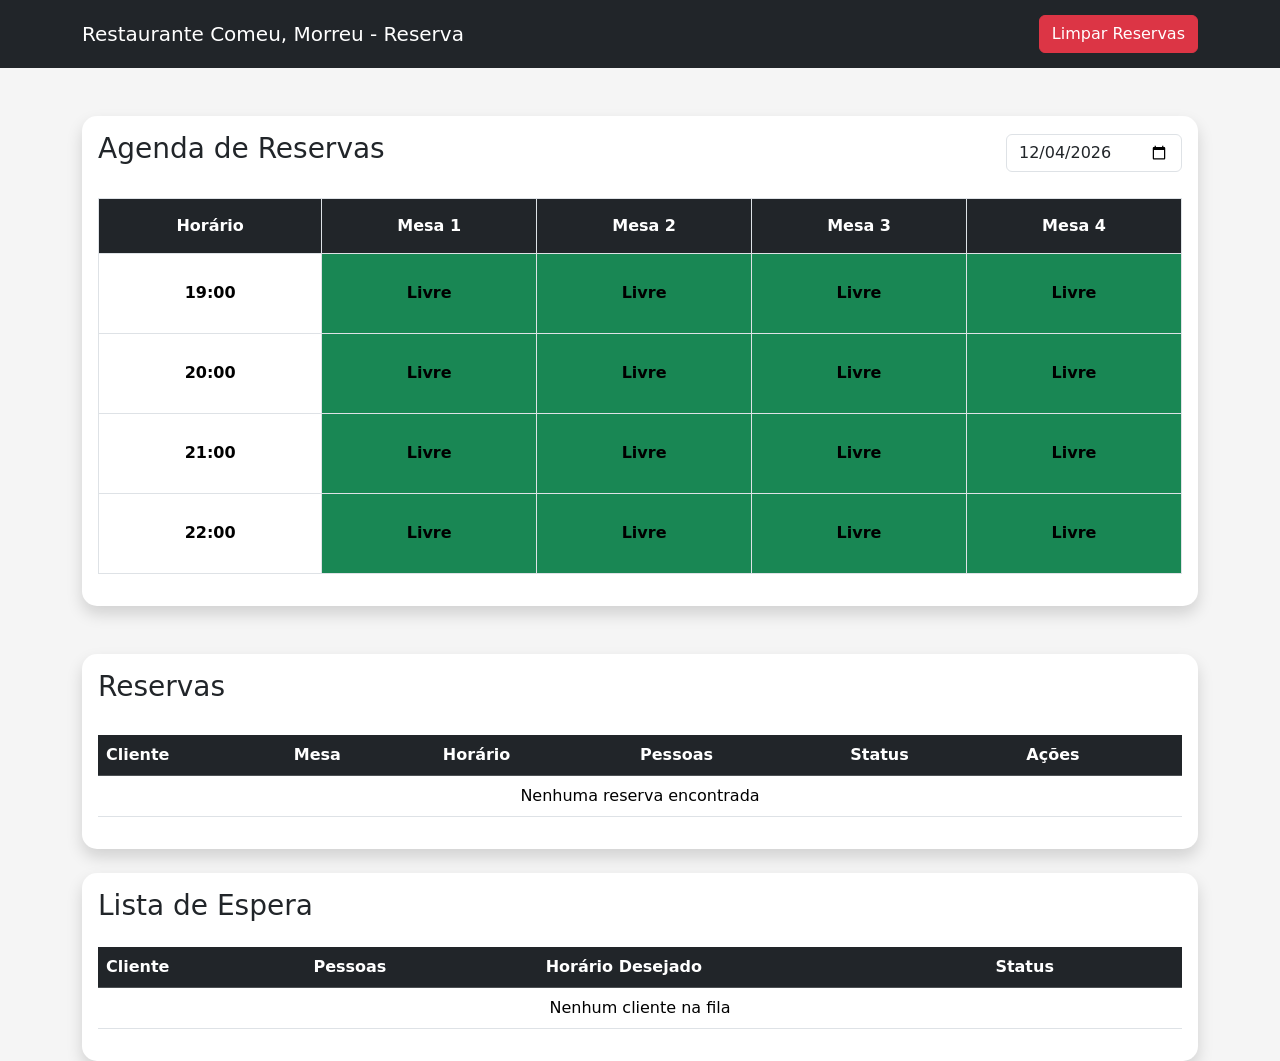
<file: admin.html>
<!DOCTYPE html>
<html lang="pt-BR">

<head>

  <meta charset="UTF-8">
  <meta name="viewport" content="width=device-width, initial-scale=1.0">

  <title>Reserva de Mesas</title>

  <!-- Bootstrap -->
  <link
    href="https://cdn.jsdelivr.net/npm/bootstrap@5.3.7/dist/css/bootstrap.min.css"
    rel="stylesheet"
  >

  <!-- CSS -->
  <link rel="stylesheet" href="css/style.css">

</head>

<body>

  <!-- Navbar -->

  <nav class="navbar navbar-dark bg-dark">

    <div class="container">

      <div class="d-flex justify-content-between w-100 align-items-center">

        <span class="navbar-brand mb-0 h1">
          Restaurante Comeu, Morreu - Reserva
        </span>
        
        <button
          class="btn btn-danger"
          onclick="limparReservas()"
        >
          Limpar Reservas
        </button>

      </div>

    </div>

  </nav>

  <!-- Conteúdo -->

  <div class="container mt-5">

    <div class="card shadow agenda-card">

      <div class="card-body">

        <div class="d-flex justify-content-between align-items-center mb-4">

          <h3>
            Agenda de Reservas
          </h3>

          <input
            type="date"
            id="data"
            class="form-control w-auto"
          >

        </div>

        <div class="table-responsive">

          <table class="table table-bordered agenda-table">

            <thead>

              <tr>

                <th>Horário</th>
                <th>Mesa 1</th>
                <th>Mesa 2</th>
                <th>Mesa 3</th>
                <th>Mesa 4</th>

              </tr>

            </thead>

            <tbody id="agendaBody">

            </tbody>

          </table>

        </div>

      </div>

    </div>

  </div>

  <!-- Modal Reserva -->

  <div
    class="modal fade"
    id="modalReserva"
    tabindex="-1"
  >

    <div class="modal-dialog">

      <div class="modal-content">

        <div class="modal-header">

          <h5 class="modal-title">
            Nova Reserva
          </h5>

          <button
            type="button"
            class="btn-close btn-close-white"
            data-bs-dismiss="modal"
          ></button>

        </div>

        <div class="modal-body">

          <form id="formReserva">

            <div class="mb-3">

              <label class="form-label">
                Nome
              </label>

              <input
                type="text"
                class="form-control"
                id="nome"
                required
              >

            </div>

            <div class="mb-3">

              <label class="form-label">
                Telefone
              </label>

              <input
                type="text"
                class="form-control"
                id="telefone"
                required
              >

            </div>

            <div class="mb-3">

              <label class="form-label">
                Pessoas
              </label>

              <input
                type="number"
                class="form-control"
                id="pessoas"
                required
              >

            </div>

            <input type="hidden" id="mesaSelecionada">
            <input type="hidden" id="horarioSelecionado">

            <button
              type="submit"
              class="btn btn-dark w-100"
            >
              Confirmar Reserva
            </button>

          </form>

        </div>

      </div>

    </div>

  </div>

  <!-- Conteúdo -->

  <div class="container mt-5">

    <div class="card shadow agenda-card">

      <div class="card-body">

        <div class="d-flex justify-content-between align-items-center mb-4">

          <h3>
            Reservas
          </h3>

        </div>

        <div class="table-responsive">

          <table class="table table-hover align-middle">

            <thead class="table-dark">

              <tr>

                <th>Cliente</th>
                <th>Mesa</th>
                <th>Horário</th>
                <th>Pessoas</th>
                <th>Status</th>
                <th>Ações</th>

              </tr>

            </thead>

            <tbody id="listaReservas">

            </tbody>

          </table>

        </div>

      </div>

    </div>

  </div>

  <!--Lista de Espera-->
  
  <div class="container mt-4">

  <div class="card shadow agenda-card">

    <div class="card-body">

      <h3 class="mb-4">
        Lista de Espera
      </h3>

      <div class="table-responsive">

        <table class="table table-hover align-middle">

          <thead class="table-dark">

            <tr>
              <th>Cliente</th>
              <th>Pessoas</th>
              <th>Horário Desejado</th>
              <th>Status</th>
            </tr>

          </thead>

          <tbody id="listaEspera"></tbody>

        </table>

      </div>

    </div>

  </div>

</div>

  <!-- Bootstrap -->
  <script src="https://cdn.jsdelivr.net/npm/bootstrap@5.3.7/dist/js/bootstrap.bundle.min.js"></script>

  <!-- JS -->
  <script src="js/reservas.js"></script>
  <script src="js/garcom.js"></script>
  <script src="js/cliente.js"></script>

</body>

</html>
</file>
<file: css/style.css>
body {
  background-color: #f5f5f5;
}

.navbar {
  padding: 15px;
}

.agenda-card {
  border-radius: 15px;
  border: none;
}

.agenda-table {
  text-align: center;
  vertical-align: middle;
}

.agenda-table th {
  background-color: #212529;
  color: white;
  padding: 15px;
}

.agenda-table td {
  height: 80px;
  font-weight: bold;
  cursor: pointer;
  transition: 0.2s;
}

.livre {
  background-color: #198754 !important;
  color: white;
}

.livre:hover {
  transform: scale(1.03);
  opacity: 0.9;
}

.reservada {
  background-color: #dc3545 !important;
  color: white;
  cursor: not-allowed;
}

.horario {
  background-color: white;
  font-weight: bold;
}

.modal-header {
  background-color: #212529;
  color: white;
}

@media (max-width: 768px){

    .agenda-table td{

        height: 55px;

        font-size: 0.8rem;

    }

    .agenda-table th{

        font-size: 0.8rem;

    }

}
</file>
